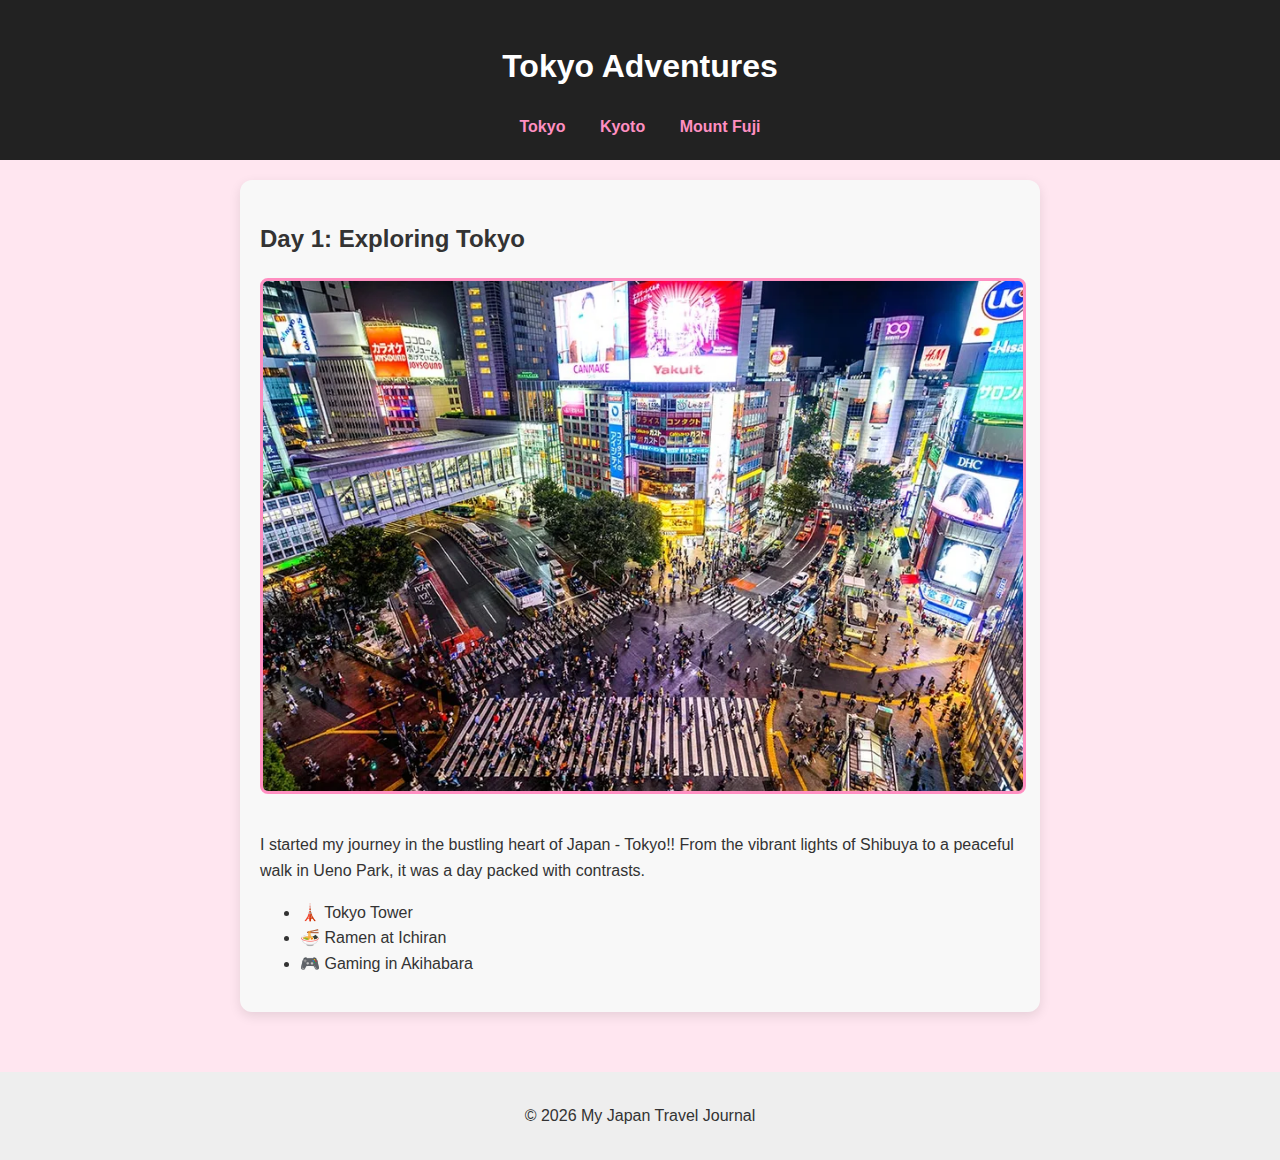
<file: index.html>
<!DOCTYPE html>
<html lang="en">
  <head>
    <meta charset="UTF-8" />

    <title>Tokyo Adventures | Japan Travel Journal</title>
    <link rel="stylesheet" href="style.css" />
  </head>
  <body class="tokyo">
    <header>
      <h1>Tokyo Adventures</h1>
      <nav>
        <a href="index.html">Tokyo</a>
        <a href="kyoto.html">Kyoto</a>
        <a href="fuji.html"> Mount Fuji</a>
      </nav>
    </header>
    <main>
      <section class="entry">
        <h2>Day 1: Exploring Tokyo</h2>
        <img src="images/sub002.webp" alt="Tokyo at night" class="entry-img" />
        <p>
          I started my journey in the bustling heart of Japan - Tokyo!! From the
          vibrant lights of Shibuya to a peaceful walk in Ueno Park, it was a
          day packed with contrasts.
        </p>
        <ul>
          <li>🗼 Tokyo Tower</li>
          <li>🍜 Ramen at Ichiran</li>
          <li>🎮 Gaming in Akihabara</li>
        </ul>
      </section>
    </main>
    <footer>
      <p>&copy; 2026 My Japan Travel Journal</p>
    </footer>
  </body>
</html>
</file>
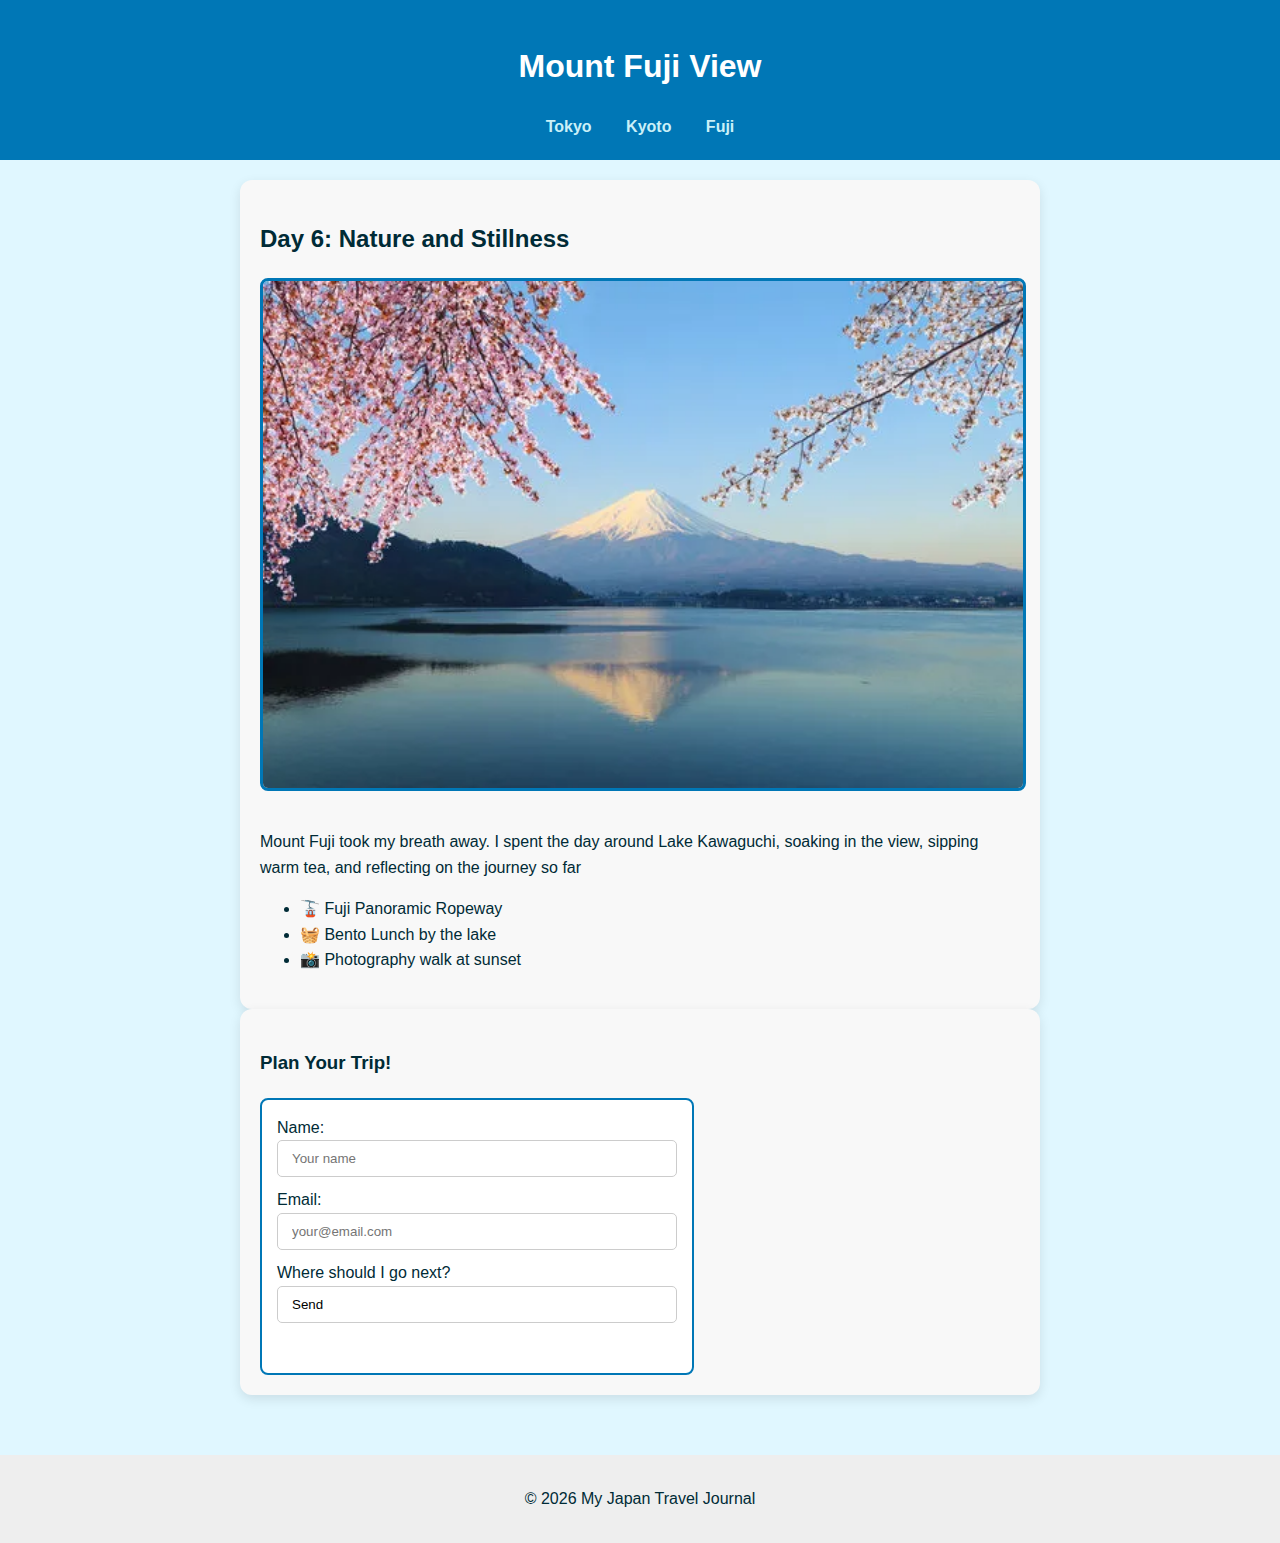
<file: fuji.html>
<!DOCTYPE html>
<html lang="en">
  <head>
    <meta charset="UTF-8" />
    <title>Mount Fuji View | Japan Travel Journal</title>
    <link rel="stylesheet" href="style.css" />
  </head>
  <body class="fuji">
    <header>
      <h1>Mount Fuji View</h1>
      <nav>
        <a href="index.html">Tokyo</a>
        <a href="kyoto.html">Kyoto</a>
        <a href="fuji.html">Fuji</a>
      </nav>
    </header>
    <main>
      <section class="entry">
        <h2>Day 6: Nature and Stillness</h2>
        <img
          src="images/mount-fuji.webp"
          alt="Mount Fuji with Lake"
          class="entry-img"
        />
        <p>
          Mount Fuji took my breath away. I spent the day around Lake Kawaguchi,
          soaking in the view, sipping warm tea, and reflecting on the journey
          so far
        </p>
        <ul>
          <li>🚡 Fuji Panoramic Ropeway</li>
          <li>🧺 Bento Lunch by the lake</li>
          <li>📸 Photography walk at sunset</li>
        </ul>
      </section>
      <section class="entry">
        <h3>Plan Your Trip!</h3>
        <form>
          <label for="name">Name:</label><br />
          <input
            type="text"
            id="name"
            name="name"
            placeholder="Your name"
          /><br

          <label for="email">Email:</label><br />
          <input
            type="email"
            id="email"
            name="email"
            placeholder="your@email.com"
          /><br

          <label for="destination">Where should I go next?</label><br />
          <input
            type="text"
            id="destination"
            name="destination"
            placeholder="Osaka? Okinawa"
            <input
            type="submit"
            value="Send"
          /><br /><br
        </form>
      </section>
    </main>
    <footer>
      <p>&copy; 2026 My Japan Travel Journal</p>
    </footer>
  </body>
</html>
</file>
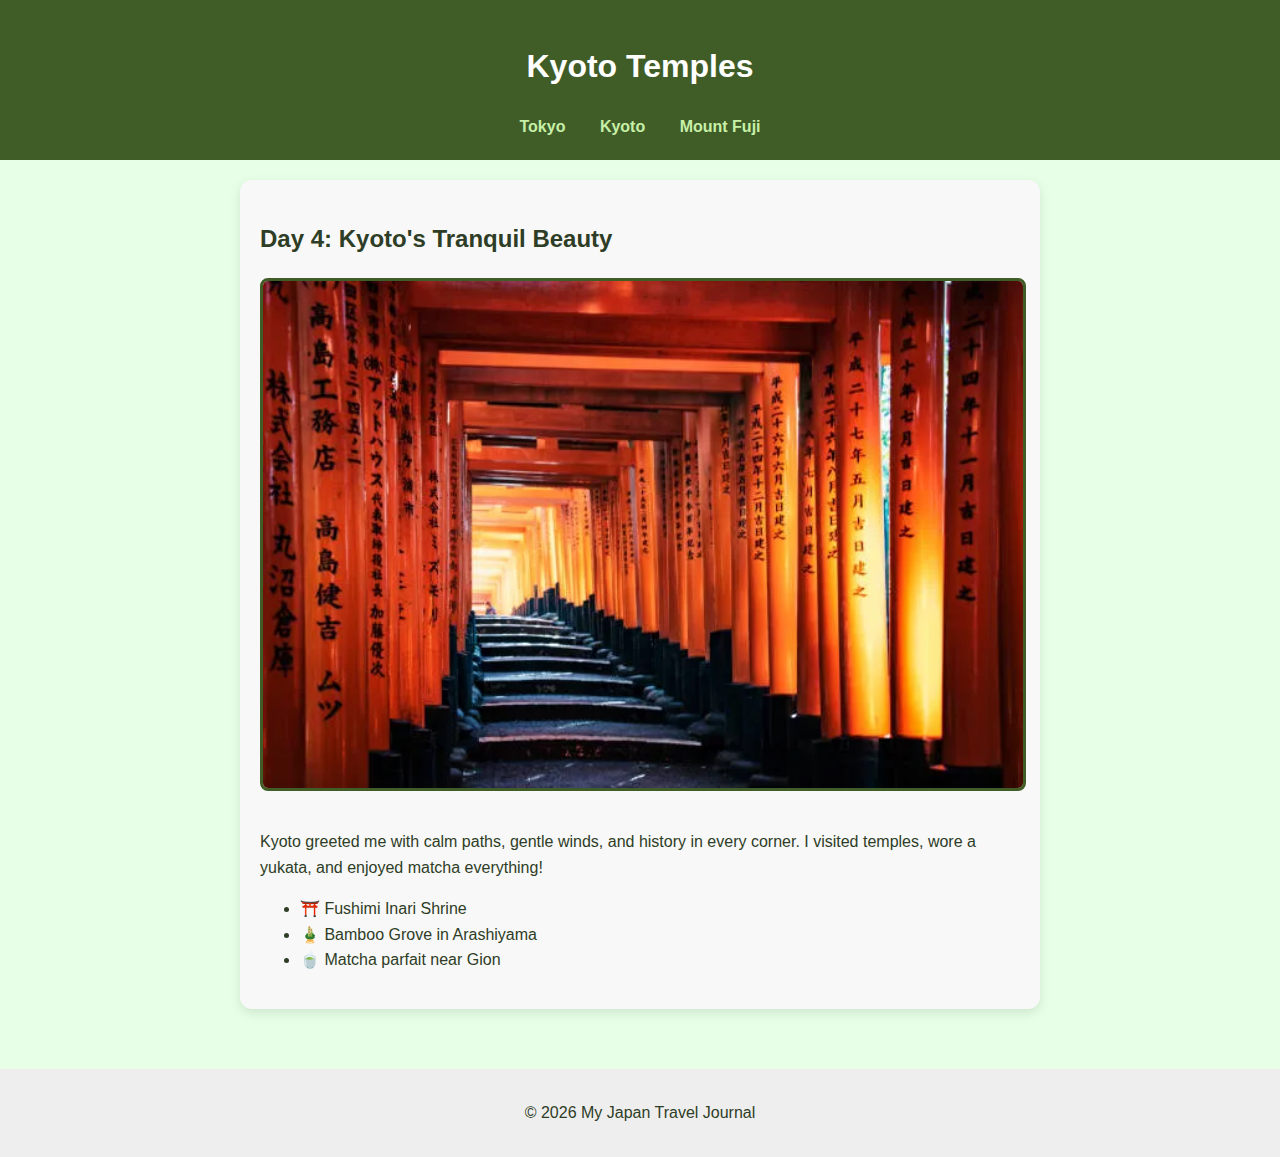
<file: kyoto.html>
<!DOCTYPE html>
<html lang="en">
  <head>
    <meta charset="UTF-8" />
    <title>Kyoto Temples | Japan Travel Journal</title>
    <link rel="stylesheet" href="style.css" />
  </head>
  <body class="kyoto">
    <header>
      <h1>Kyoto Temples</h1>
      <nav>
        <a href="index.html">Tokyo</a>
        <a href="kyoto.html">Kyoto</a>
        <a href="fuji.html">Mount Fuji</a>
      </nav>
    </header>

    <main>
      <section class="entry">
        <h2>Day 4: Kyoto's Tranquil Beauty</h2>
        <img
          src="images/shrine-in-kyoto.webp"
          alt="Fushimi Inari Shrine"
          class="entry-img"
        />
        <p>
          Kyoto greeted me with calm paths, gentle winds, and history in every
          corner. I visited temples, wore a yukata, and enjoyed matcha
          everything!
        </p>
        <ul>
          <li>⛩️ Fushimi Inari Shrine</li>
          <li>🎍 Bamboo Grove in Arashiyama</li>
          <li>🍵 Matcha parfait near Gion</li>
        </ul>
      </section>
    </main>
    <footer>
      <p>&copy; 2026 My Japan Travel Journal</p>
    </footer>
  </body>
</html>
</file>
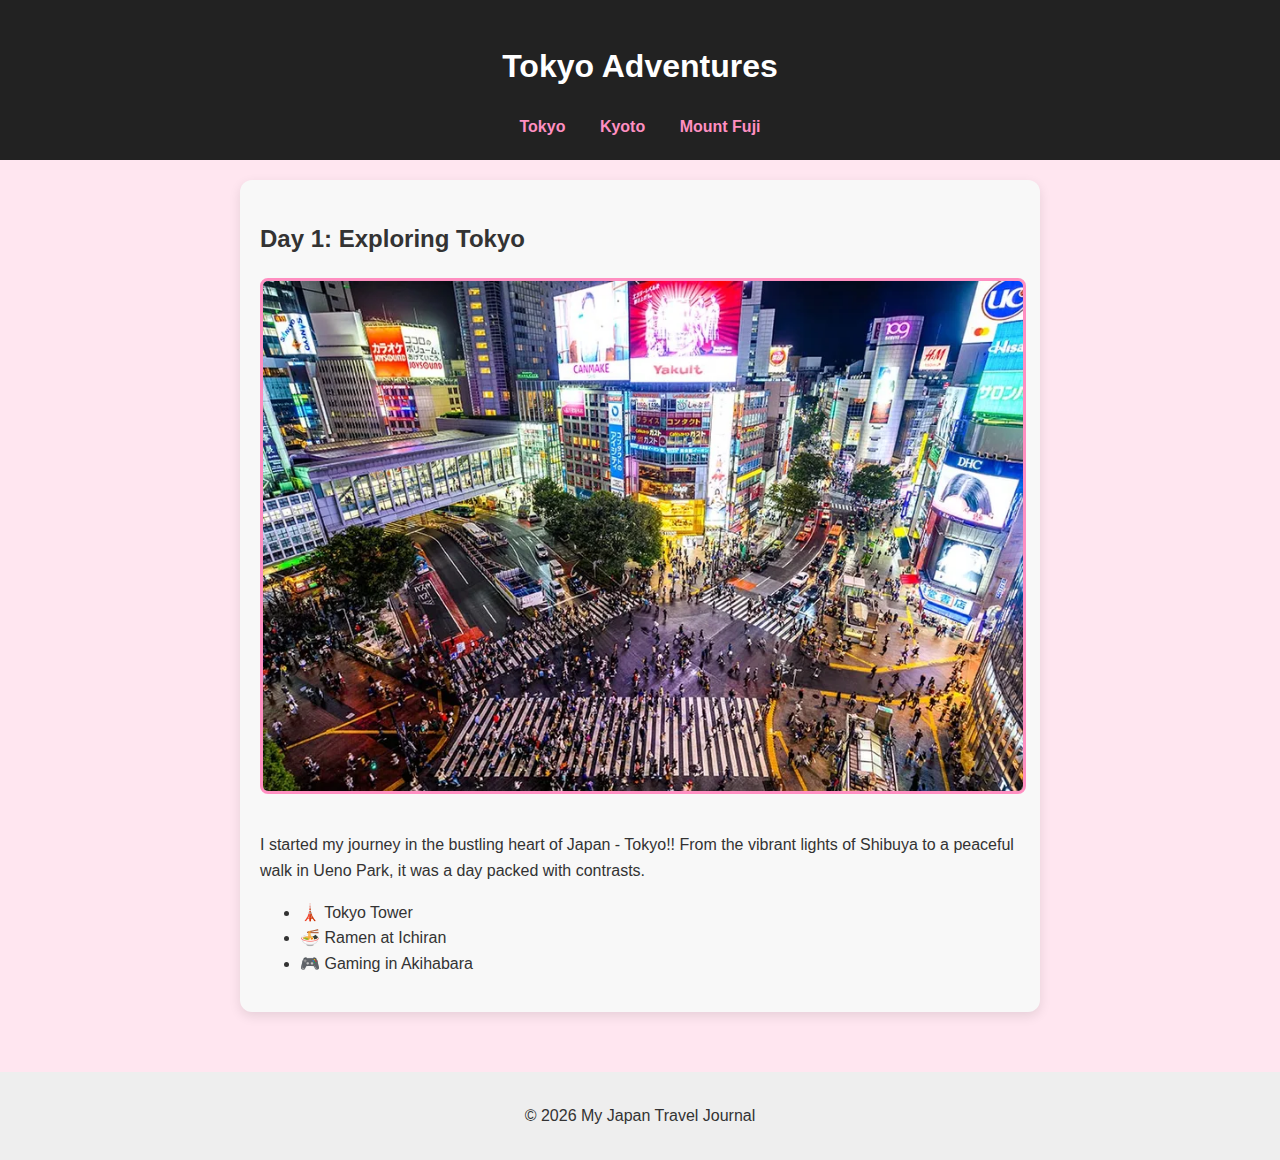
<file: tokyo.html>
<!DOCTYPE html>
<html lang="en">
  <head>
    <meta charset="UTF-8" />

    <title>Tokyo Adventures | Japan Travel Journal</title>
    <link rel="stylesheet" href="style.css" />
  </head>
  <body class="tokyo">
    <header>
      <h1>Tokyo Adventures</h1>
      <nav>
        <a href="tokyo.html">Tokyo</a>
        <a href="kyoto.html">Kyoto</a>
        <a href="fuji.html"> Mount Fuji</a>
      </nav>
    </header>
    <main>
      <section class="entry">
        <h2>Day 1: Exploring Tokyo</h2>
        <img src="images/sub002.webp" alt="Tokyo at night" class="entry-img" />
        <p>
          I started my journey in the bustling heart of Japan - Tokyo!! From the
          vibrant lights of Shibuya to a peaceful walk in Ueno Park, it was a
          day packed with contrasts.
        </p>
        <ul>
          <li>🗼 Tokyo Tower</li>
          <li>🍜 Ramen at Ichiran</li>
          <li>🎮 Gaming in Akihabara</li>
        </ul>
      </section>
    </main>
    <footer>
      <p>&copy; 2026 My Japan Travel Journal</p>
    </footer>
  </body>
</html>
</file>
<file: style.css>
body {
  margin: 0;
  font-family: Arial, sans-serif;
  line-height: 1.6;
}
header {
  background-color: #222;
  color: white;
  padding: 20px;
  text-align: center;
}
nav a {
  color: #ff8fc1;
  text-decoration: none;
  margin: 0 15px;
  font-weight: bold;
}
main {
  padding: 20px;
  max-width: 800px;
  margin: auto;
}
.entry {
  background-color: #f8f8f8;
  padding: 20px;
  border-radius: 12px;
  box-shadow: 0 4px 10px rgba(255, 143, 193, 0.4);
}
.entry-img {
  width: 100%;
  height: auto;
  border: 3px solid #ff8fc1;
  border-radius: 8px;
  margin-bottom: 15px;
}
footer {
  text-align: center;
  padding: 15px;
  background-color: #eee;
  margin-top: 40px;
}
/* Tokyo*/
body.tokyo {
  background-color: #ffe6f0;
  color: #333;
}
/* Kyoto*/
body.kyoto {
  background-color: #e6ffe6;
  color: #2e3d26;
}
body.kyoto header {
  background-color: #405d27;
  color: #fff;
}
body.kyoto nav a {
  color: #c7f0a7;
}
body.kyoto .entry-img {
  border-color: #405d27;
}
.entry {
  background-color: #f8f8f8;
  padding: 20px;
  border-radius: 12px;
  box-shadow: 0 4px 12px rgba(0, 0, 0, 0.1);
}
/* Fuji */
body.fuji {
  background-color: #e0f7ff;
  color: #002b36;
}
body.fuji header {
  background-color: #0077b6;
  color: #ffffff;
}
body.fuji nav a {
  color: #caf0f8;
}
body.fuji .entry-img {
  border-color: #0077b6;
}
form {
  background-color: #ffffff;
  padding: 15px;
  border: 2px solid #0077b6;
  border-radius: 8px;
  margin-top: 20px;
  max-width: 400px;
}
form input[type="text"],
form input[type="email"] {
  width: 100%;
  padding: 10px 14px;
  margin-bottom: 10px;
  border: 1px solid #ccc;
  border-radius: 5px;
  box-sizing: border-box;
}
form input[type="submit"] {
  background-color: #0077b6;
  color: white;
  border: none;
  padding: 10px 20ox;
  border-radius: 6px;
  cursor: pointer;
}
form input[type="submit"]:hover {
  background-color: #000287;
}
</file>
